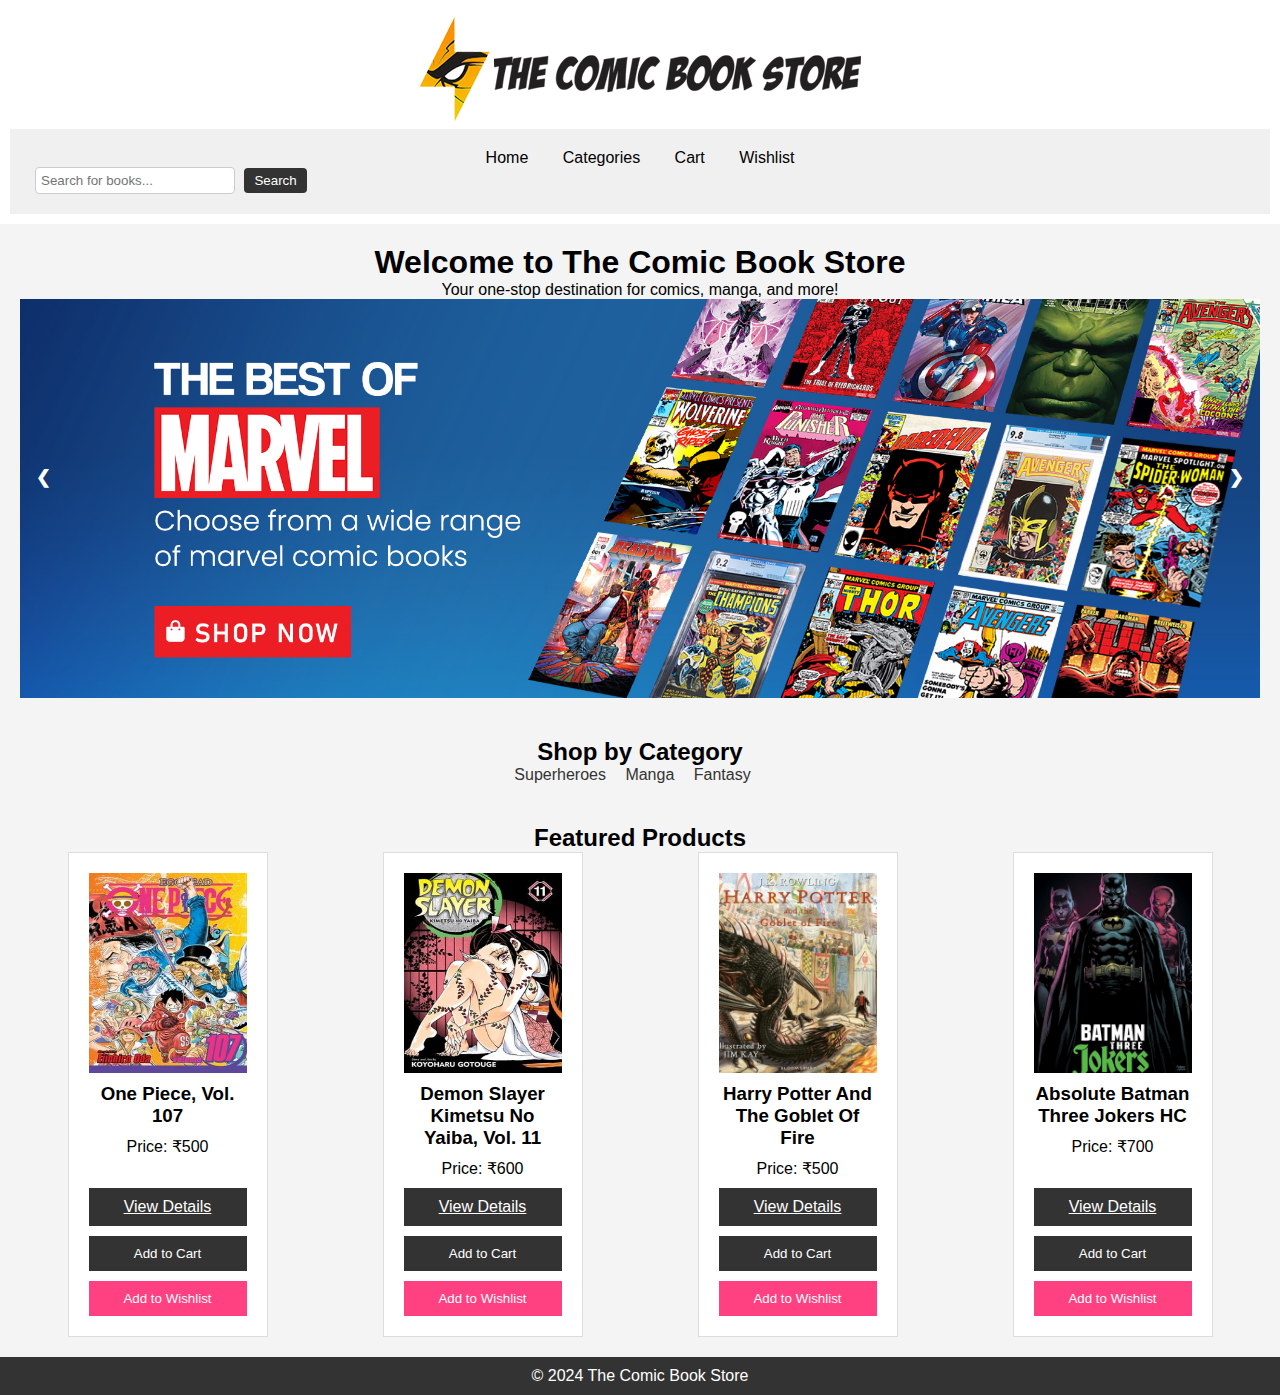
<file: index.html>
<!DOCTYPE html>
<html lang="en">
  <head>
    <meta charset="UTF-8" />
    <meta name="viewport" content="width=device-width, initial-scale=1.0" />
    <title>The Comic Book Store</title>
    <link rel="stylesheet" href="style.css" />
    <style>
      .search-bar {
        display: flex;
        align-items: center;
        position: relative; /* Add this line */
      }
      .search-bar input[type="text"] {
        width: 200px;
        padding: 5px;
        border: 1px solid #ccc;
        border-radius: 4px;
      }
      .search-bar button {
        padding: 5px 10px;
        margin-left: 5px;
        border: none;
        background-color: #333;
        color: white;
        border-radius: 4px;
        cursor: pointer;
      }
      .search-bar button:hover {
        background-color: #555;
      }
      .suggestions {
        position: absolute;
        top: 35px;
        left: 0; /* Change from right: 10px to left: 0 */
        background-color: white;
        border: 1px solid #ccc;
        border-radius: 4px;
        width: 200px;
        max-height: 150px;
        overflow-y: auto;
        display: none;
        z-index: 1; /* Add this line */
      }
      .suggestions li {
        padding: 5px;
        cursor: pointer;
      }
      .suggestions li:hover {
        background-color: #f0f0f0;
      }
      .hamburger {
        display: none;
        flex-direction: column;
        cursor: pointer;
      }
      .hamburger div {
        width: 25px;
        height: 3px;
        background-color: #333;
        margin: 4px 0;
      }
      @media (max-width: 768px) {
        nav ul {
          flex-direction: column;
        }
        .search-bar {
          width: 100%;
        }
        .search-bar input[type="text"] {
          width: calc(100% - 80px);
        }
        .search-bar button {
          width: 70px;
        }
        .hamburger {
          display: flex;
        }
        nav ul {
          display: none;
          flex-direction: column;
          width: 100%;
        }
        nav ul.show {
          display: flex;
        }
        .category-list,
        .product-list {
          flex-direction: column;
          align-items: center;
        }
        .product {
          width: 100%;
          max-width: 300px;
          margin-bottom: 20px;
        }
        .hero,
        .categories,
        .featured-products {
          padding: 0 10px;
        }
      }
      @media (max-width: 480px) {
        .search-bar input[type="text"] {
          width: calc(100% - 60px);
        }
        .search-bar button {
          width: 50px;
        }
      }
      .fade-in {
        animation: fadeIn 1s ease-in-out;
      }
      @keyframes fadeIn {
        from {
          opacity: 0;
        }
        to {
          opacity: 1;
        }
      }
      .slide-in {
        animation: slideIn 1s ease-in-out;
      }
      @keyframes slideIn {
        from {
          transform: translateX(-100%);
          opacity: 0;
        }
        to {
          transform: translateX(0);
          opacity: 1;
        }
      }
      .fade-in-up {
        animation: fadeInUp 0.5s ease-in-out;
      }
      @keyframes fadeInUp {
        from {
          transform: translateY(20px);
          opacity: 0;
        }
        to {
          transform: translateY(0);
          opacity: 1;
        }
      }
      .product {
        transition: transform 0.3s ease-in-out;
      }
      .product:hover {
        transform: scale(1.05);
      }
    </style>
  </head>
  <body>
    <header class="fade-in">
      <div class="logo">
        <a href="/"
          ><img src="new-logo-web.png" alt="The Comic Book Store Logo"
        /></a>
      </div>
      <div class="hamburger" onclick="toggleMenu()">
        <div></div>
        <div></div>
        <div></div>
      </div>
      <nav>
        <ul>
          <li><a href="index.html">Home</a></li>
          <li class="dropdown">
            <a href="javascript:void(0)" class="dropbtn">Categories</a>
            <div class="dropdown-content">
              <a href="superheroes.html">Superheroes</a>
              <a href="manga.html">Manga</a>
              <a href="fantasy.html">Fantasy</a>
            </div>
          </li>
          <li><a href="cart.html">Cart</a></li>
          <li><a href="wishlist.html">Wishlist</a></li>
          <li class="search-bar">
            <form action="search.html" method="get">
              <input
                type="text"
                id="searchInput"
                name="query"
                placeholder="Search for books..."
                oninput="showSuggestions()"
              />
              <button type="submit">Search</button>
              <ul class="suggestions" id="suggestionsList"></ul>
            </form>
          </li>
        </ul>
      </nav>
    </header>

    <main>
      <section class="hero slide-in">
        <h1>Welcome to The Comic Book Store</h1>
        <p>Your one-stop destination for comics, manga, and more!</p>
        <div class="slideshow-container">
          <div class="mySlides fade">
            <img src="wallpaper1.jpg" alt="Hero Image 1" />
          </div>
          <div class="mySlides fade">
            <img src="wallpaper2.jpg" alt="Hero Image 2" />
          </div>
          <div class="mySlides fade">
            <img src="wallpaper3.jpg" alt="Hero Image 3" />
          </div>
          <a class="prev" onclick="plusSlides(-1)">&#10094;</a>
          <a class="next" onclick="plusSlides(1)">&#10095;</a>
          <script>
            function showSlides() {
              const slides = document.getElementsByClassName("mySlides");
              for (let i = 0; i < slides.length; i++) {
                slides[i].style.display = "none";
              }
              slideIndex++;
              if (slideIndex > slides.length) {
                slideIndex = 1;
              }
              slides[slideIndex - 1].style.display = "block";
              setTimeout(showSlides, 3000); // Change image every 2 seconds
            }

            window.onload = function () {
              showSlides();
            };
          </script>
        </div>
      </section>

      <section class="categories fade-in">
        <h2>Shop by Category</h2>
        <div class="category-list">
          <a href="superheroes.html">Superheroes</a>
          <a href="manga.html">Manga</a>
          <a href="fantasy.html">Fantasy</a>
        </div>
      </section>

      <section class="featured-products fade-in">
        <h2 style="text-align: center">Featured Products</h2>
        <div class="product-list">
          <!-- Example product -->
          <div class="product fade-in-up">
            <img src="One Piece, Vol. 107.jpg" alt="One Piece, Vol. 107" />
            <div class="product-details">
              <h3>One Piece, Vol. 107</h3>
              <p class="price">Price: ₹500</p>
            </div>
            <a href="product1.html" class="btn">View Details</a>
            <button class="add-to-cart">Add to Cart</button>
            <button class="add-to-wishlist">Add to Wishlist</button>
          </div>
          <div class="product fade-in-up">
            <img
              src="Demon Slayer Kimetsu No Yaiba, Vol. 11.jpg"
              alt="Demon Slayer Kimetsu No Yaiba, Vol. 11"
            />
            <div class="product-details">
              <h3>Demon Slayer Kimetsu No Yaiba, Vol. 11</h3>
              <p class="price">Price: ₹600</p>
            </div>
            <a href="product2.html" class="btn">View Details</a>
            <button class="add-to-cart">Add to Cart</button>
            <button class="add-to-wishlist">Add to Wishlist</button>
          </div>
          <div class="product fade-in-up">
            <img
              src="Harry Potter And The Goblet Of Fire.jpg"
              alt="Harry Potter And The Goblet Of Fire"
            />
            <div class="product-details">
              <h3>Harry Potter And The Goblet Of Fire</h3>
              <p class="price">Price: ₹500</p>
            </div>
            <a href="product3.html" class="btn">View Details</a>
            <button class="add-to-cart">Add to Cart</button>
            <button class="add-to-wishlist">Add to Wishlist</button>
          </div>
          <div class="product fade-in-up">
            <img
              src="Absolute Batman Three JokersHC.jpg"
              alt="Absolute Batman Three Jokers HC"
            />
            <div class="product-details">
              <h3>Absolute Batman Three Jokers HC</h3>
              <p class="price">Price: ₹700</p>
            </div>
            <a href="product4.html" class="btn">View Details</a>
            <button class="add-to-cart">Add to Cart</button>
            <button class="add-to-wishlist">Add to Wishlist</button>
          </div>
        </div>
      </section>
    </main>

    <footer>
      <p>&copy; 2024 The Comic Book Store</p>
    </footer>

    <script src="script.js"></script>
    <script>
      const books = [
        {
          title: "One Piece, Vol. 107",
          price: "₹500",
          image: "One Piece, Vol. 107.jpg",
          link: "product1.html",
        },
        {
          title: "Demon Slayer Kimetsu No Yaiba, Vol. 11",
          price: "₹600",
          image: "Demon Slayer Kimetsu No Yaiba, Vol. 11.jpg",
          link: "product2.html",
        },
        {
          title: "Harry Potter And The Goblet Of Fire",
          price: "₹500",
          image: "Harry Potter And The Goblet Of Fire.jpg",
          link: "product3.html",
        },
        {
          title: "Absolute Batman Three Jokers HC",
          price: "₹700",
          image: "Absolute Batman Three JokersHC.jpg",
          link: "product4.html",
        },
        // Add more books as needed
      ];

      function showSuggestions() {
        const input = document
          .getElementById("searchInput")
          .value.toLowerCase();
        const suggestionsList = document.getElementById("suggestionsList");
        suggestionsList.innerHTML = "";
        if (input) {
          const filteredBooks = books.filter((book) =>
            book.title.toLowerCase().includes(input)
          );
          filteredBooks.forEach((book) => {
            const li = document.createElement("li");
            li.textContent = book.title;
            li.onclick = () => {
              document.getElementById("searchInput").value = book.title;
              suggestionsList.style.display = "none";
            };
            suggestionsList.appendChild(li);
          });
          suggestionsList.style.display = "block";
        } else {
          suggestionsList.style.display = "none";
        }
      }

      function toggleMenu() {
        const nav = document.querySelector("nav ul");
        nav.classList.toggle("show");
      }

      let slideIndex = 0;
      function showSlides() {
        const slides = document.getElementsByClassName("mySlides");
        for (let i = 0; i < slides.length; i++) {
          slides[i].style.display = "none";
        }
        slideIndex++;
        if (slideIndex > slides.length) {
          slideIndex = 1;
        }
        slides[slideIndex - 1].style.display = "block";
        setTimeout(showSlides, 3000); // Change image every 3 seconds
      }

      window.onload = function () {
        showSlides();
      };
    </script>
  </body>
</html>
</file>
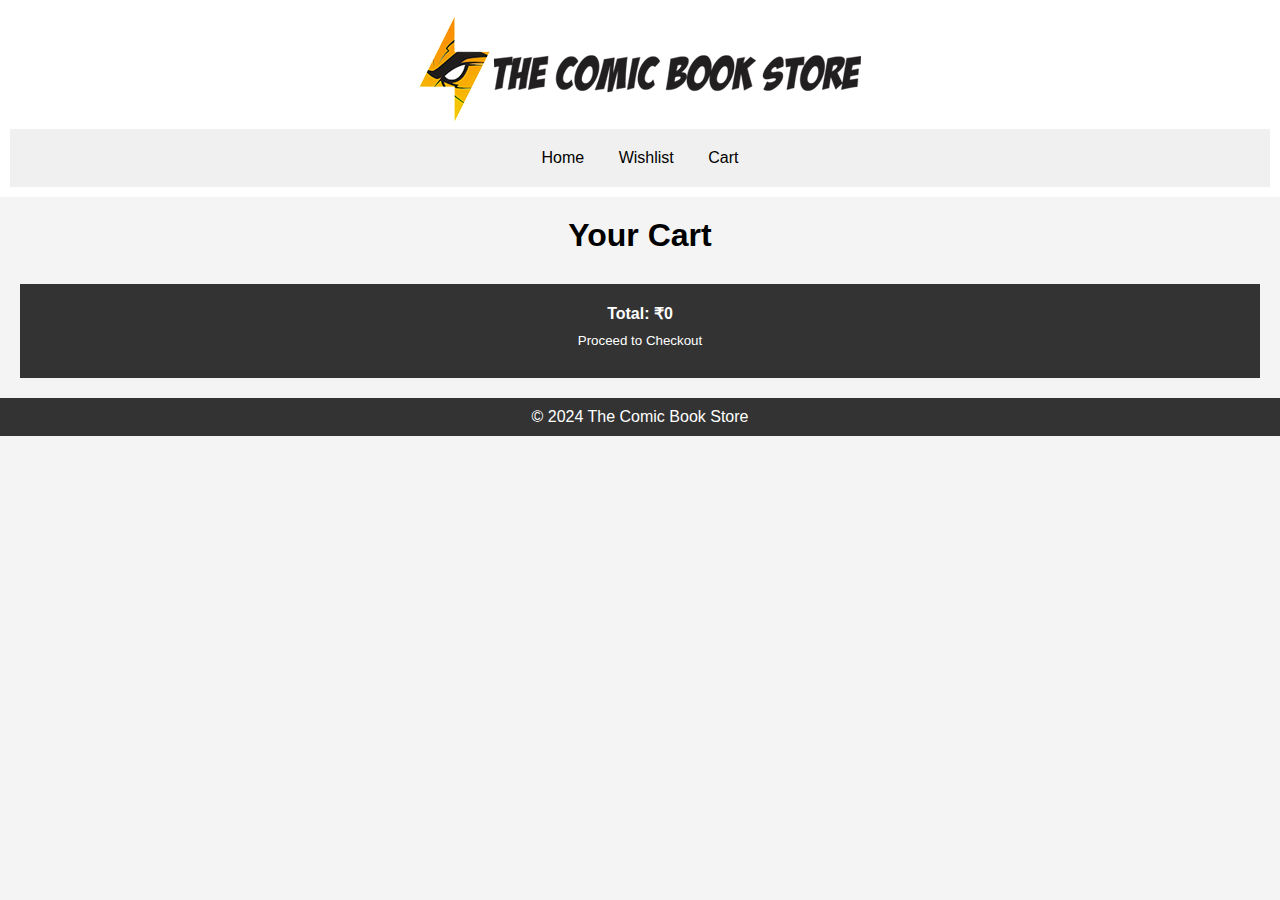
<file: cart.html>
<!DOCTYPE html>
<html lang="en">
<head>
    <meta charset="UTF-8">
    <meta name="viewport" content="width=device-width, initial-scale=1.0">
    <title>Your Cart - The Comic Book Store</title>
    <link rel="stylesheet" href="style.css">
    <style>
        @media (max-width: 768px) {
            nav ul {
                flex-direction: column;
            }
            .logo img {
                width: 100px;
            }
            header, main, footer {
                padding: 10px;
            }
            h1 {
                font-size: 1.5em;
            }
            #cart-summary {
                text-align: center;
            }
            #checkout-btn {
                width: 100%;
            }
        }
    </style>
</head>
<body>
    <header>
        <div class="logo">
            <a href="/"><img src="new-logo-web.png" alt="The Comic Book Store Logo"></a>
        </div>
        <nav>
            <ul>
                <li><a href="index.html">Home</a></li>
                <li><a href="wishlist.html">Wishlist</a></li>
                <li><a href="cart.html">Cart</a></li>
            </ul>
        </nav>
    </header>

    <main>
        <h1 style="text-align: center;">Your Cart</h1>
        <div id="cart-items">
            <!-- Cart items will be dynamically added here using JavaScript -->
        </div>

        <div id="cart-summary">
            <p><strong>Total: ₹<span id="total-price">0</span></strong></p>
            <button id="checkout-btn">Proceed to Checkout</button>
        </div>
    </main>

    <footer>
        <p>&copy; 2024 The Comic Book Store</p>
    </footer>

    <script src="script.js"></script>
</body>
</html>
</file>
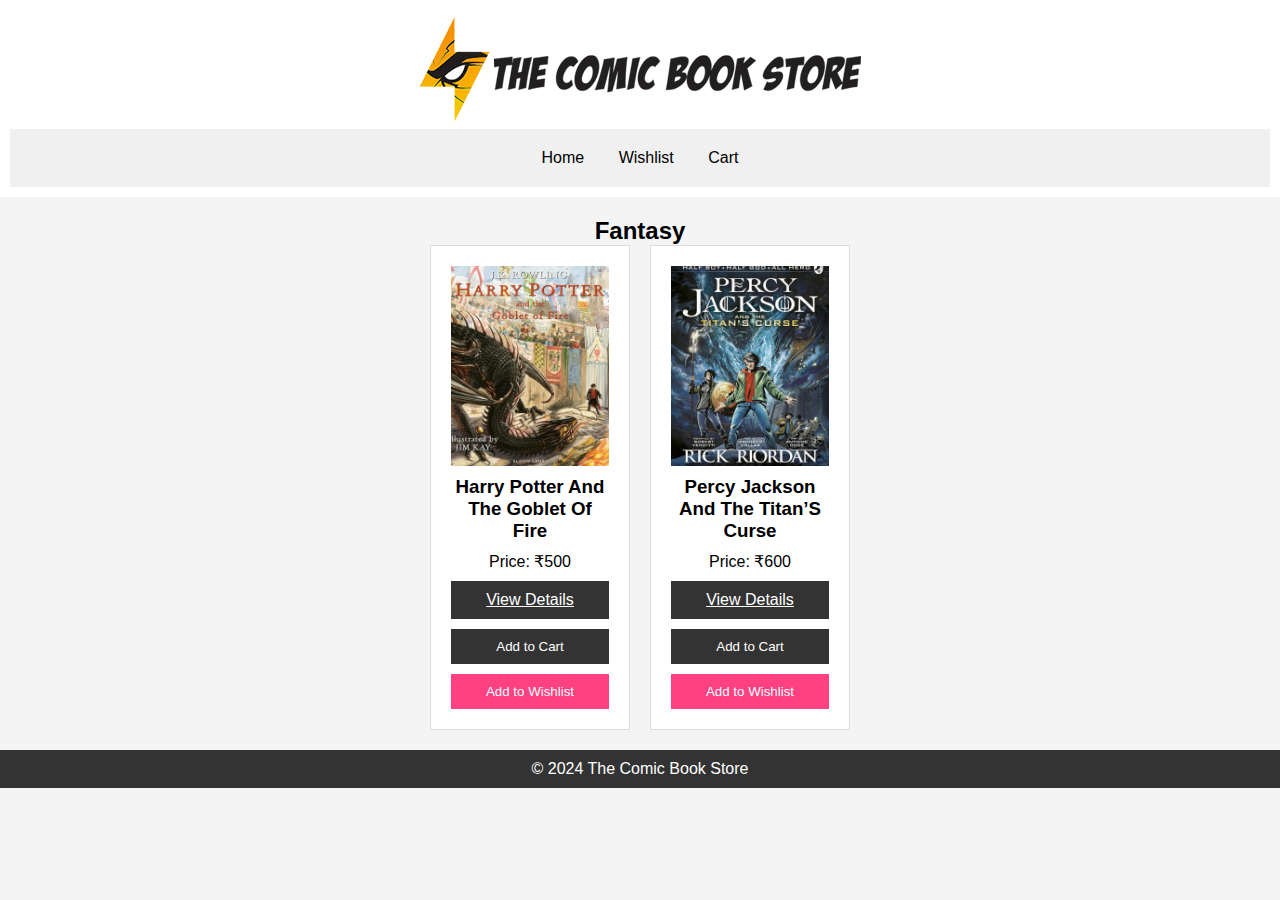
<file: fantasy.html>
<!DOCTYPE html>
<html lang="en">
<head>
    <meta charset="UTF-8">
    <meta name="viewport" content="width=device-width, initial-scale=1.0">
    <title>Fantasy - The Comic Book Store</title>
    <link rel="stylesheet" href="style.css">
    <style>
        .fade-in {
            animation: fadeIn 1s ease-in-out;
        }
        @keyframes fadeIn {
            from {
                opacity: 0;
            }
            to {
                opacity: 1;
            }
        }
        .slide-in {
            animation: slideIn 1s ease-in-out;
        }
        @keyframes slideIn {
            from {
                transform: translateX(-100%);
                opacity: 0;
            }
            to {
                transform: translateX(0);
                opacity: 1;
            }
        }
        .fade-in-up {
            animation: fadeInUp 0.5s ease-in-out;
        }
        @keyframes fadeInUp {
            from {
                transform: translateY(20px);
                opacity: 0;
            }
            to {
                transform: translateY(0);
                opacity: 1;
            }
        }
        .product {
            transition: transform 0.3s ease-in-out;
        }
        .product:hover {
            transform: scale(1.05);
        }
    </style>
</head>
<body>
    <header class="fade-in">
        <div class="logo">
            <a href="/"><img src="new-logo-web.png" alt="The Comic Book Store Logo"></a>
        </div>
        <nav>
            <ul>
                <li><a href="index.html">Home</a></li>
                <li><a href="wishlist.html">Wishlist</a></li>
                <li><a href="cart.html">Cart</a></li>
            </ul>
        </nav>
    </header>

    <main>
        <section class="category slide-in">
            <h2 style="text-align: center;">Fantasy</h2>
            <div class="product-list">
                <!-- Example product -->
                <div class="product fade-in-up">
                    <img src="Harry Potter And The Goblet Of Fire.jpg" alt="Harry Potter And The Goblet Of Fire">
                    <div class="product-details">
                        <h3>Harry Potter And The Goblet Of Fire </h3>
                        <p class="price">Price: ₹500</p>
                    </div>
                    <a href="fantasy1.html" class="btn">View Details</a>
                    <button class="add-to-cart">Add to Cart</button>
                    <button class="add-to-wishlist">Add to Wishlist</button>
                </div>
                <div class="product fade-in-up">
                    <img src="Percy Jackson And The Titan’S Curse Tpb.jpg" alt="Percy Jackson And The Titan’S Curse">
                    <div class="product-details">
                        <h3>Percy Jackson And The Titan’S Curse</h3>
                        <p class="price">Price: ₹600</p>
                    </div>
                    <a href="fantasy2.html" class="btn">View Details</a>
                    <button class="add-to-cart">Add to Cart</button>
                    <button class="add-to-wishlist">Add to Wishlist</button>
                </div>
            </div>
        </section>
    </main>

    <footer>
        <p>&copy; 2024 The Comic Book Store</p>
    </footer>

    <script src="script.js"></script>
</body>
</html>
</file>
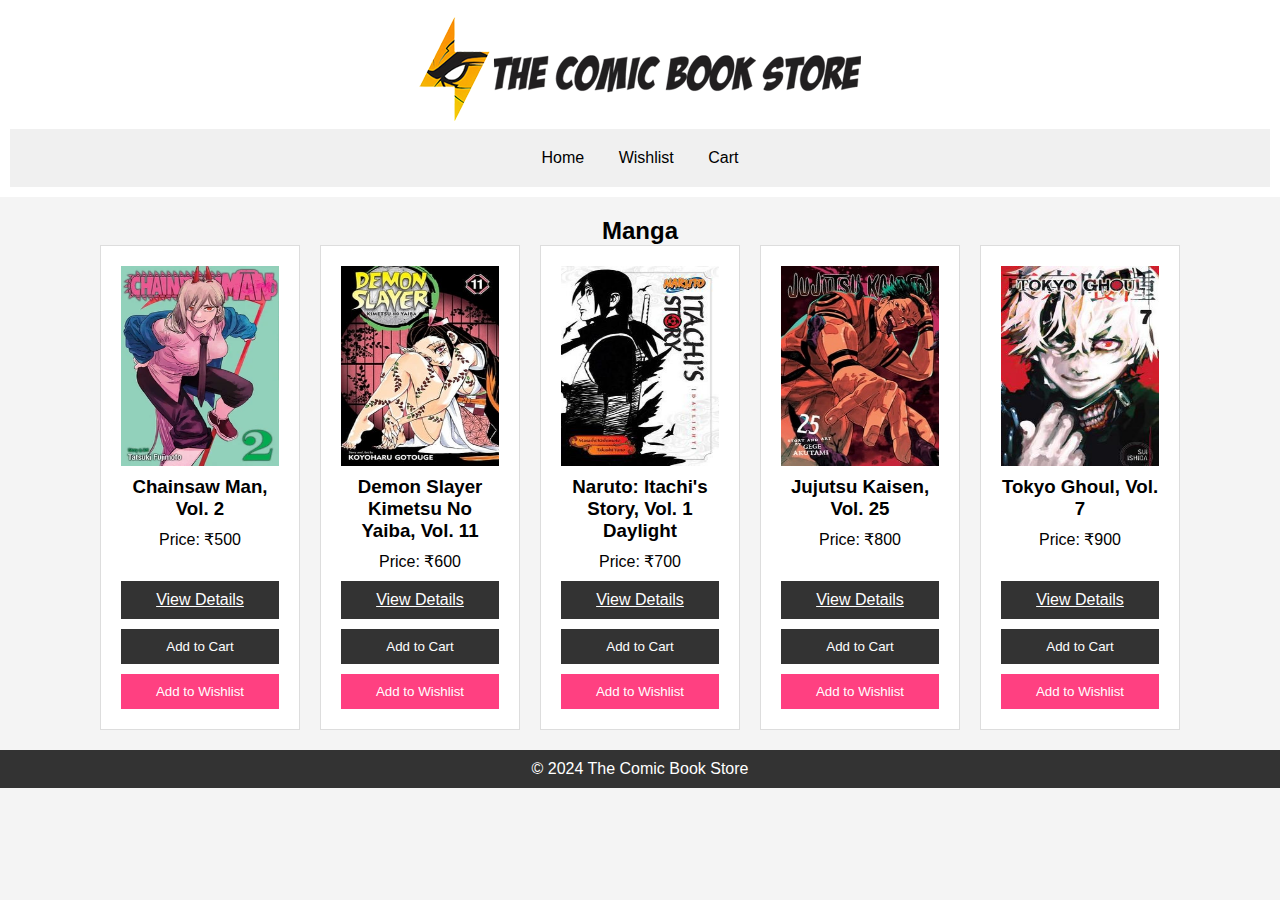
<file: manga.html>
<!DOCTYPE html>
<html lang="en">
<head>
    <meta charset="UTF-8">
    <meta name="viewport" content="width=device-width, initial-scale=1.0">
    <title>Manga - The Comic Book Store</title>
    <link rel="stylesheet" href="style.css">
    <style>
        .fade-in {
            animation: fadeIn 1s ease-in-out;
        }
        @keyframes fadeIn {
            from {
                opacity: 0;
            }
            to {
                opacity: 1;
            }
        }
        .slide-in {
            animation: slideIn 1s ease-in-out;
        }
        @keyframes slideIn {
            from {
                transform: translateX(-100%);
                opacity: 0;
            }
            to {
                transform: translateX(0);
                opacity: 1;
            }
        }
    </style>
</head>
<body>
    <header class="fade-in">
        <div class="logo">
            <a href="/"><img src="new-logo-web.png" alt="The Comic Book Store Logo"></a>
        </div>
        <nav>
            <ul>
                <li><a href="index.html">Home</a></li>
                <li><a href="wishlist.html">Wishlist</a></li>
                <li><a href="cart.html">Cart</a></li>
            </ul>
        </nav>
    </header>

    <main>
        <section class="category slide-in">
            <h2 style="text-align: center;">Manga</h2>
            <div class="product-list">
                <!-- Example product -->
                <div class="product">
                    <img src="Chainsaw Man, Vol. 2.jpg" alt="Chainsaw Man">
                    <div class="product-details">
                        <h3>Chainsaw Man, Vol. 2</h3>
                        <p class="price">Price: ₹500</p>
                    </div>
                    <a href="manga1.html" class="btn">View Details</a>
                    <button class="add-to-cart">Add to Cart</button>
                    <button class="add-to-wishlist">Add to Wishlist</button>
                </div>
                <div class="product">
                    <img src="Demon Slayer Kimetsu No Yaiba, Vol. 11.jpg" alt="Demon Slayer Kimetsu No Yaiba, Vol. 11">
                    <div class="product-details">
                        <h3>Demon Slayer Kimetsu No Yaiba, Vol. 11</h3>
                        <p class="price">Price: ₹600</p>
                    </div>
                    <a href="manga2.html" class="btn">View Details</a>
                    <button class="add-to-cart">Add to Cart</button>
                    <button class="add-to-wishlist">Add to Wishlist</button>
                </div>
                <div class="product">
                    <img src="Naruto  Itachi's Story, Vol. 1 Daylight.jpg" alt="Naruto: Itachi's Story, Vol. 1 Daylight">
                    <div class="product-details">
                        <h3>Naruto: Itachi's Story, Vol. 1 Daylight</h3>
                        <p class="price">Price: ₹700</p>
                    </div>
                    <a href="manga3.html" class="btn">View Details</a>
                    <button class="add-to-cart">Add to Cart</button>
                    <button class="add-to-wishlist">Add to Wishlist</button>
                </div>
                <div class="product">
                    <img src="Jujutsu Kaisen, Vol. 25.jpg" alt="Jujutsu Kaisen, Vol. 25">
                    <div class="product-details">
                        <h3>Jujutsu Kaisen, Vol. 25</h3>
                        <p class="price">Price: ₹800</p>
                    </div>
                    <a href="manga4.html" class="btn">View Details</a>
                    <button class="add-to-cart">Add to Cart</button>
                    <button class="add-to-wishlist">Add to Wishlist</button>
                </div>
                <div class="product">
                    <img src="Tokyo Ghoul, Vol. 7.jpg" alt="Tokyo Ghoul, Vol. 7">
                    <div class="product-details">
                        <h3>Tokyo Ghoul, Vol. 7</h3>
                        <p class="price">Price: ₹900</p>
                    </div>
                    <a href="manga5.html" class="btn">View Details</a>
                    <button class="add-to-cart">Add to Cart</button>
                    <button class="add-to-wishlist">Add to Wishlist</button>
                </div>
            </div>
        </section>
    </main>

    <footer>
        <p>&copy; 2024 The Comic Book Store</p>
    </footer>

    <script src="script.js"></script>
</body>
</html>
</file>
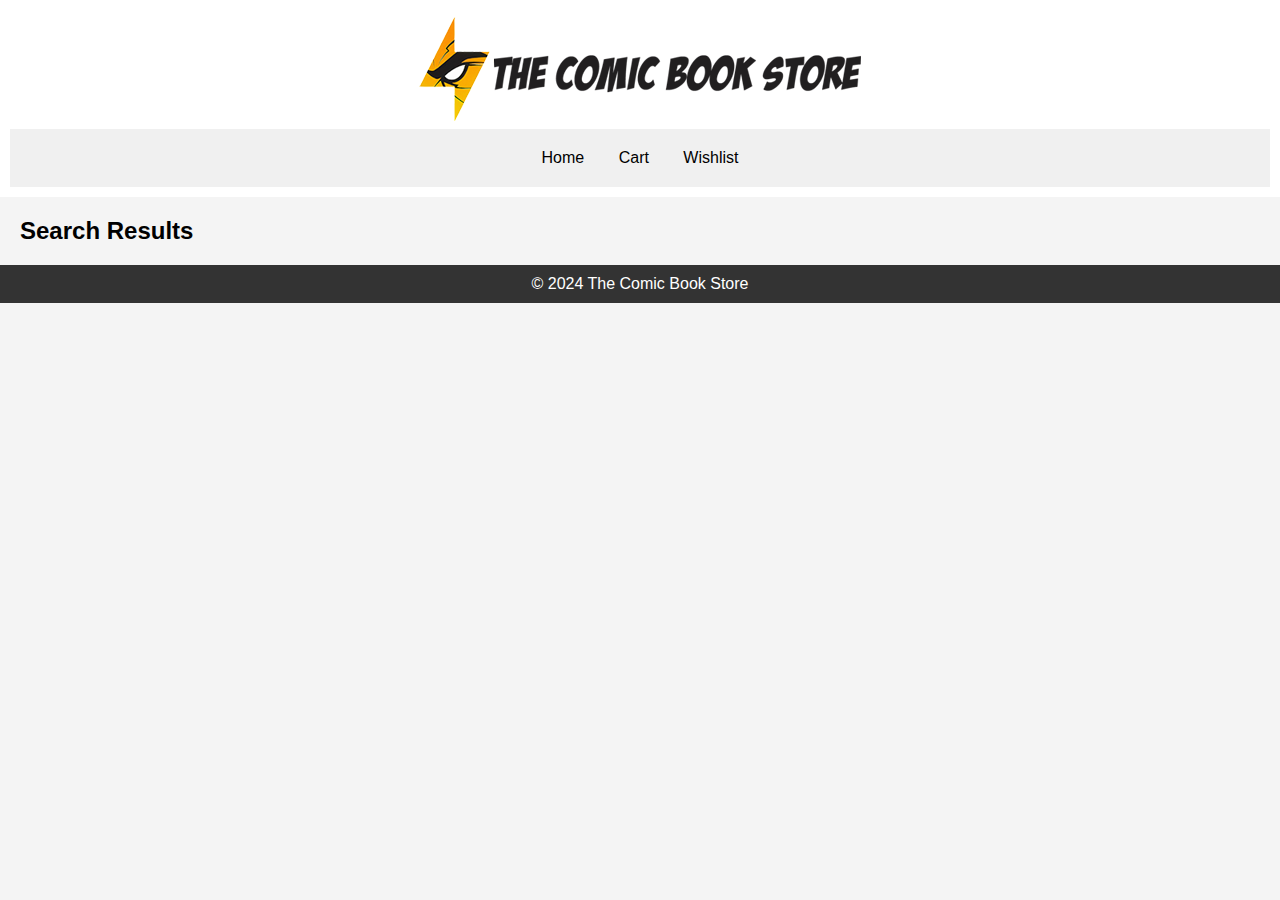
<file: search.html>
<!DOCTYPE html>
<html lang="en">
<head>
    <meta charset="UTF-8">
    <meta name="viewport" content="width=device-width, initial-scale=1.0">
    <title>Search Results - The Comic Book Store</title>
    <link rel="stylesheet" href="style.css">
    <style>
        .search-bar {
            display: flex;
            align-items: center;
            position: relative;
        }
        .search-bar input[type="text"] {
            width: 200px;
            padding: 5px;
            border: 1px solid #ccc;
            border-radius: 4px;
        }
        .search-bar button {
            padding: 5px 10px;
            margin-left: 5px;
            border: none;
            background-color: #333;
            color: white;
            border-radius: 4px;
            cursor: pointer;
        }
        .search-bar button:hover {
            background-color: #555;
        }
        .suggestions {
            position: absolute;
            top: 35px;
            left: 0;
            background-color: white;
            border: 1px solid #ccc;
            border-radius: 4px;
            width: 200px;
            max-height: 150px;
            overflow-y: auto;
            display: none;
            z-index: 1;
        }
        .suggestions li {
            padding: 5px;
            cursor: pointer;
        }
        .suggestions li:hover {
            background-color: #f0f0f0;
        }
        .product {
            border: 1px solid #ccc;
            border-radius: 4px;
            padding: 10px;
            margin: 10px;
            text-align: center;
            box-shadow: 0 2px 5px rgba(0, 0, 0, 0.1);
            animation: fadeInUp 0.5s ease-in-out;
            transition: transform 0.3s ease-in-out;
        }
        .product:hover {
            transform: scale(1.05);
        }
        .product img {
            max-width: 100%;
            height: auto;
            border-radius: 4px;
        }
        .product-details {
            margin-top: 10px;
        }
        .product-details h3 {
            font-size: 1.2em;
            margin: 10px 0;
        }
        .product-details .price {
            color: #333;
            font-weight: bold;
        }
        .product-details .btn {
            display: inline-block;
            padding: 5px 10px;
            margin-top: 10px;
            background-color: #333;
            color: white;
            border-radius: 4px;
            text-decoration: none;
        }
        .product-details .btn:hover {
            background-color: #555;
        }
        @media (max-width: 768px) {
            nav ul {
                flex-direction: column;
            }
            .search-bar {
                width: 100%;
            }
            .search-bar input[type="text"] {
                width: calc(100% - 80px);
            }
            .search-bar button {
                width: 70px;
            }
        }
        @media (max-width: 480px) {
            .search-bar input[type="text"] {
                width: calc(100% - 60px);
            }
            .search-bar button {
                width: 50px;
            }
        }
        .fade-in {
            animation: fadeIn 1s ease-in-out;
        }
        @keyframes fadeIn {
            from {
                opacity: 0;
            }
            to {
                opacity: 1;
            }
        }
        .slide-in {
            animation: slideIn 1s ease-in-out;
        }
        @keyframes slideIn {
            from {
                transform: translateX(-100%);
                opacity: 0;
            }
            to {
                transform: translateX(0);
                opacity: 1;
            }
        }
        .fade-in-up {
            animation: fadeInUp 0.5s ease-in-out;
        }
        @keyframes fadeInUp {
            from {
                transform: translateY(20px);
                opacity: 0;
            }
            to {
                transform: translateY(0);
                opacity: 1;
            }
        }
    </style>
</head>
<body>
    <header class="fade-in">
        <div class="logo">
            <a href="/"><img src="new-logo-web.png" alt="The Comic Book Store Logo"></a>
        </div>
        <nav>
            <ul>
                <li><a href="index.html">Home</a></li>
                <li><a href="cart.html">Cart</a></li>
                <li><a href="wishlist.html">Wishlist</a></li>
            </ul>
        </nav>
    </header>

    <main>
        <section class="search-results slide-in">
            <h2>Search Results</h2>
            <div class="product-list" id="resultsList">
                <!-- Search results will be displayed here -->
            </div>
        </section>
    </main>

    <footer>
        <p>&copy; 2024 The Comic Book Store</p>
    </footer>

    <script>
        const books = [
            { title: "One Piece, Vol. 107", price: "₹500", image: "One Piece, Vol. 107.jpg", link: "product1.html" },
            { title: "Demon Slayer Kimetsu No Yaiba, Vol. 11", price: "₹600", image: "Demon Slayer Kimetsu No Yaiba, Vol. 11.jpg", link: "product2.html" },
            { title: "Harry Potter And The Goblet Of Fire", price: "₹500", image: "Harry Potter And The Goblet Of Fire.jpg", link: "product3.html" },
            { title: "Absolute Batman Three Jokers HC", price: "₹700", image: "Absolute Batman Three JokersHC.jpg", link: "product4.html" },
            { title: "X-Men The End Dreamers and Demons", price: "₹550", image: "X-Men The End Dreamers and Demons.jpg", link: "product5.html" },
            { title: "Chainsaw Man, Vol. 2", price: "₹450", image: "Chainsaw Man, Vol. 2.jpg", link: "product6.html" },
            { title: "Naruto: Itachi's Story, Vol. 1 Daylight", price: "₹400", image: "Naruto Itachi's Story, Vol. 1 Daylight.jpg", link: "product7.html" },
            { title: "Jujutsu Kaisen, Vol. 25", price: "₹500", image: "Jujutsu Kaisen, Vol. 25.jpg", link: "product8.html" },
            { title: "Tokyo Ghoul, Vol. 7", price: "₹480", image: "Tokyo Ghoul, Vol. 7.jpg", link: "product9.html" },
            { title: "Percy Jackson And The Titan’S Curse", price: "₹550", image: "Percy Jackson And The Titan’S Curse.jpg", link: "product10.html" }
        ];

        function displayResults() {
            const urlParams = new URLSearchParams(window.location.search);
            const query = urlParams.get('query').toLowerCase();
            const resultsList = document.getElementById('resultsList');
            resultsList.innerHTML = '';

            const filteredBooks = books.filter(book => book.title.toLowerCase().includes(query));
            if (filteredBooks.length > 0) {
                filteredBooks.forEach(book => {
                    const div = document.createElement('div');
                    div.classList.add('product');
                    div.innerHTML = `
                        <img src="${book.image}" alt="${book.title}">
                        <div class="product-details">
                            <h3>${book.title}</h3>
                            <p class="price">${book.price}</p>
                            <a href="${book.link}" class="btn">View Details</a>
                        </div>
                    `;
                    resultsList.appendChild(div);
                });
            } else {
                resultsList.innerHTML = '<p>No results found.</p>';
            }
        }

        window.onload = displayResults;
    </script>
</body>
</html>
</file>
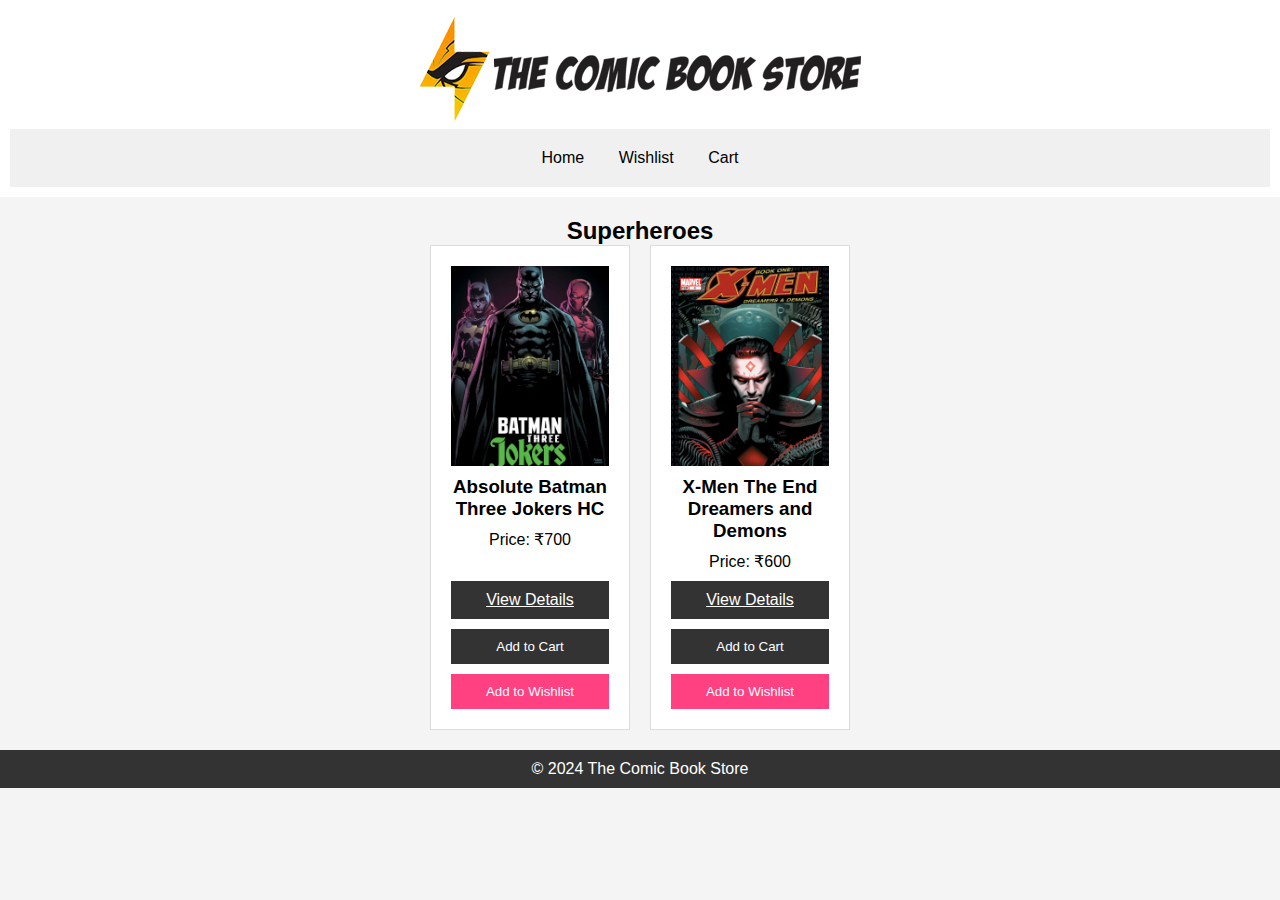
<file: superheroes.html>
<!DOCTYPE html>
<html lang="en">
<head>
    <meta charset="UTF-8">
    <meta name="viewport" content="width=device-width, initial-scale=1.0">
    <title>Superheroes - The Comic Book Store</title>
    <link rel="stylesheet" href="style.css">
    <style>
        @media (max-width: 768px) {
            nav ul {
                flex-direction: column;
            }
            .logo img {
                width: 100px;
            }
            header, main, footer {
                padding: 10px;
            }
            .product {
                width: 100%;
                max-width: 300px;
                margin-bottom: 20px;
            }
            .product img {
                width: 100%;
            }
            h2 {
                font-size: 1.5em;
            }
        }
    </style>
</head>
<body>
    <header>
        <div class="logo">
            <a href="/"><img src="new-logo-web.png" alt="The Comic Book Store Logo"></a>
        </div>
        <nav>
            <ul>
                <li><a href="index.html">Home</a></li>
                <li><a href="wishlist.html">Wishlist</a></li>
                <li><a href="cart.html">Cart</a></li>
            </ul>
        </nav>
    </header>

    <main>
        <section class="category">
            <h2 style="text-align: center;">Superheroes</h2>
            <div class="product-list">
                <!-- Example product -->
                <div class="product">
                    <img src="Absolute Batman Three JokersHC.jpg" alt="Absolute Batman Three JokersHC">
                    <div class="product-details">
                        <h3>Absolute Batman Three Jokers HC</h3>
                        <p class="price">Price: ₹700</p>
                    </div>
                    <a href="superhero1.html" class="btn">View Details</a>
                    <button class="add-to-cart">Add to Cart</button>
                    <button class="add-to-wishlist">Add to Wishlist</button>
                </div>
                <div class="product">
                    <img src="X-Men The End Dreamers and Demons.jpg" alt="X-Men The End Dreamers and Demons">
                    <div class="product-details">
                        <h3>X-Men The End Dreamers and Demons</h3>
                        <p class="price">Price: ₹600</p>
                    </div>
                    <a href="superhero2.html" class="btn">View Details</a>
                    <button class="add-to-cart">Add to Cart</button>
                    <button class="add-to-wishlist">Add to Wishlist</button>
                </div>
            </div>
        </section>
    </main>

    <footer>
        <p>&copy; 2024 The Comic Book Store</p>
    </footer>

    <script src="script.js"></script>
</body>
</html>
</file>
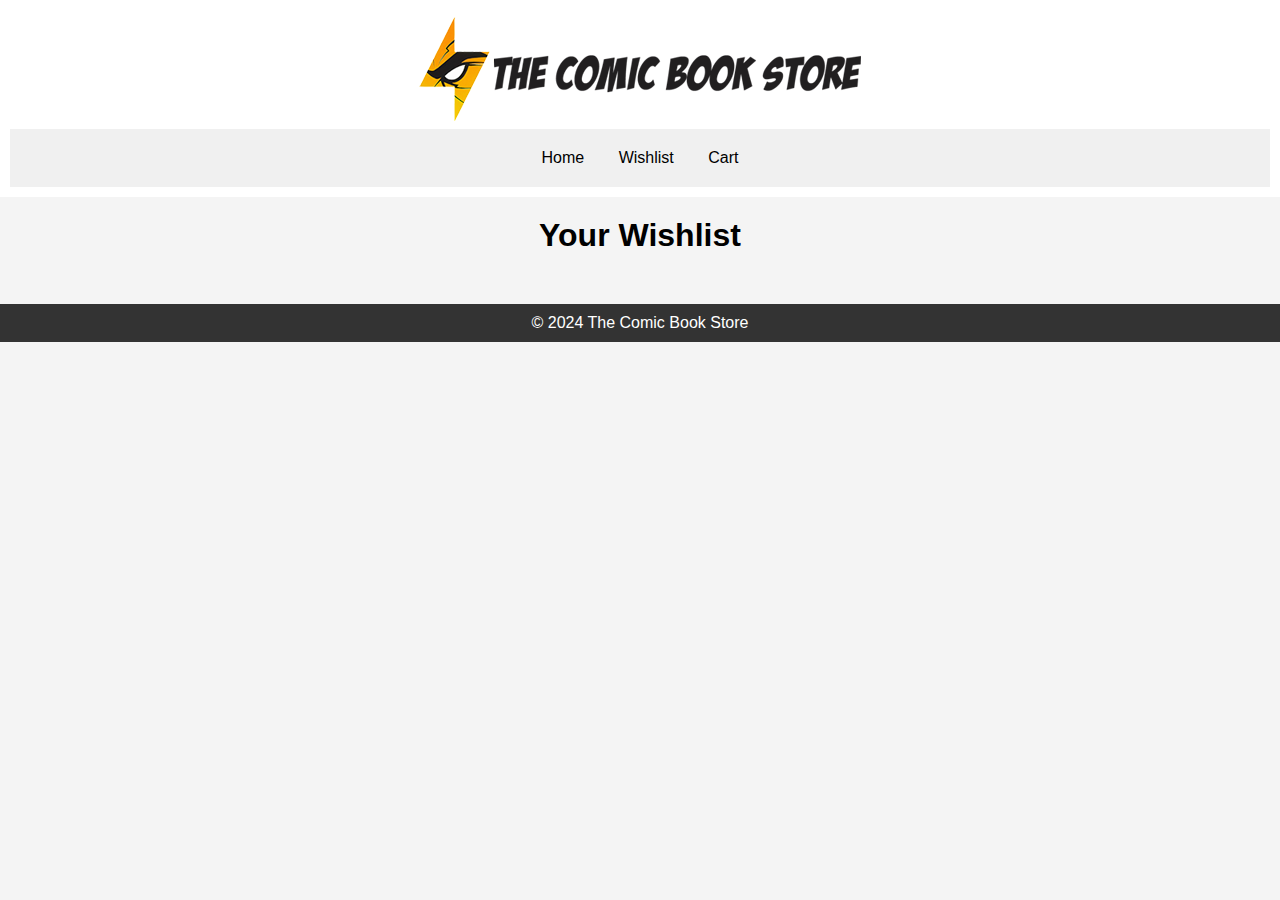
<file: wishlist.html>
<!DOCTYPE html>
<html lang="en">
<head>
    <meta charset="UTF-8">
    <meta name="viewport" content="width=device-width, initial-scale=1.0">
    <title>Wishlist - The Comic Book Store</title>
    <link rel="stylesheet" href="style.css">
    <style>
        @media (max-width: 768px) {
            nav ul {
                flex-direction: column;
            }
            .logo img {
                width: 100px;
            }
            header, main, footer {
                padding: 10px;
            }
            h1 {
                font-size: 1.5em;
            }
        }
    </style>
</head>
<body>
    <header>
        <div class="logo">
            <a href="/"><img src="new-logo-web.png" alt="The Comic Book Store Logo"></a>
        </div>
        <nav>
            <ul>
                <li><a href="index.html">Home</a></li>
                <li><a href="wishlist.html">Wishlist</a></li>
                <li><a href="cart.html">Cart</a></li>
            </ul>
        </nav>
    </header>

    <main>
        <h1 style="text-align: center;">Your Wishlist</h1>
        <div id="wishlist-items">
            <!-- Wishlist items will be dynamically added here using JavaScript -->
        </div>
    </main>

    <footer>
        <p>&copy; 2024 The Comic Book Store</p>
    </footer>

    <script src="script.js"></script>
</body>
</html>
</file>
<file: style.css>
/* General Reset */
* {
    margin: 0;
    padding: 0;
    box-sizing: border-box;
}

body {
    font-family: Arial, sans-serif;
    background-color: #f4f4f4;
}

header {
    background-color: white;
    padding: 10px;
    color: black;
    text-align: center;
}

header .logo a {
    text-decoration: none;
    color: black;
    font-size: 2em;
}

nav {
    background-color: #f0f0f0;
    padding: 10px;
}

nav ul {
    list-style-type: none;
    padding: 10px 0;
}

nav ul li {
    display: inline;
    margin: 0 15px;
    position: relative;
}

nav ul li a {
    color: black;
    text-decoration: none;
}

.dropdown {
    display: inline-block;
}

.dropdown-content {
    display: none;
    position: absolute;
    background-color: #333;
    min-width: 160px;
    box-shadow: 0px 8px 16px 0px rgba(0,0,0,0.2);
    z-index: 1;
}

.dropdown-content a {
    color: white;
    padding: 12px 16px;
    text-decoration: none;
    display: block;
    text-align: left;
}

.dropdown-content a:hover {
    background-color: #575757;
}

.dropdown:hover .dropdown-content {
    display: block;
}

.dropdown:hover .dropbtn {
    background-color: #575757;
}

.hamburger {
    display: none;
    flex-direction: column;
    cursor: pointer;
}

.hamburger div {
    width: 25px;
    height: 3px;
    background-color: #333;
    margin: 4px 0;
}

@media (max-width: 768px) {
    nav ul {
        flex-direction: column;
    }
    .hamburger {
        display: flex;
    }
    nav ul {
        display: none;
        flex-direction: column;
        width: 100%;
    }
    nav ul.show {
        display: flex;
    }
}

nav ul.side-menu {
    display: none;
    flex-direction: column;
    position: fixed;
    top: 0;
    left: 0;
    width: 250px;
    height: 100%;
    background-color: #333;
    padding-top: 60px;
    z-index: 1000;
}

nav ul.side-menu li {
    display: block;
    margin: 20px 0;
}

nav ul.side-menu li a {
    color: white;
    text-decoration: none;
    padding: 10px 20px;
    display: block;
}

nav ul.side-menu.show {
    display: flex;
}

main {
    padding: 20px;
}

.hero {
    text-align: center;
    margin-bottom: 40px;
}

.hero img {
    width: 100%;
    max-width: 1500px;
    height: auto;
    margin: 0 auto;
    display: block;
}

.slideshow-container {
    position: relative;
    max-width: 100%;
    margin: auto;
}

.mySlides {
    display: none;
}

.mySlides img {
    width: 100%;
    max-width: 1500px;
    height: auto;
    margin: 0 auto;
    display: block;
}

.prev, .next {
    cursor: pointer;
    position: absolute;
    top: 50%;
    width: auto;
    padding: 16px;
    margin-top: -22px;
    color: white;
    font-weight: bold;
    font-size: 18px;
    transition: 0.6s ease;
    border-radius: 0 3px 3px 0;
    user-select: none;
    z-index: 10;
    transform: translateY(-50%);
}

.next {
    right: 0;
    border-radius: 3px 0 0 3px;
}

.prev {
    left: 0;
    border-radius: 3px 0 0 3px;
}

.prev:hover, .next:hover {
    background-color: rgba(0,0,0,0.8);
}

.categories {
    text-align: center;
    margin-bottom: 40px;
}

.category-list {
    display: inline-block;
}

.category-list a {
    margin-right: 15px;
    text-decoration: none;
    color: #333;
}

.featured-products .product-list {
    display: flex;
    gap: 20px;
    justify-content: space-around;
}

.product-list {
    display: flex;
    flex-wrap: wrap;
    gap: 20px;
    justify-content: center;
}

.product {
    background-color: white;
    border: 1px solid #ddd;
    padding: 20px;
    text-align: center;
    flex: 1 1 200px;
    max-width: 200px;
    display: flex;
    flex-direction: column;
    justify-content: space-between;
}

.product img {
    width: auto;
    height: 200px; /* Adjusted height */
    margin-bottom: 10px;
}

.product-details {
    flex-grow: 1;
}

.product h3 {
    margin-bottom: 10px;
}

.product .btn,
.product .add-to-cart,
.product .add-to-wishlist {
    background-color: #333;
    color: white;
    padding: 10px;
    border: none;
    cursor: pointer;
    text-align: center;
    margin-top: 10px;
}

.product .add-to-wishlist {
    background-color: #ff4081;
}

footer {
    background-color: #333;
    color: white;
    text-align: center;
    padding: 10px;
}

.product-detail img {
    width: 50%;
    height: auto;
    display: block;
    margin: 0 auto 20px;
}

.product-detail h1 {
    text-align: center;
    margin-bottom: 10px;
}

/* General styles for Cart */
#cart-items {
    margin-bottom: 30px;
}

.cart-item {
    display: flex;
    align-items: center;
    justify-content: space-between;
    border: 1px solid #ddd;
    padding: 15px;
    margin-bottom: 20px;
    background-color: white;
}

.cart-item img {
    width: 100px;
    height: auto;
    margin-right: 15px;
}

.cart-item h3 {
    flex-grow: 1;
}

.cart-item button {
    background-color: red;
    color: white;
    border: none;
    padding: 10px;
    cursor: pointer;
}

#cart-summary {
    text-align: center;
    background-color: #333;
    color: white;
    padding: 20px;
    margin-top: 20px;
}

#checkout-btn {
    background-color: #333;
    color: white;
    padding: 10px 20px;
    border: none;
    cursor: pointer;
}

/* General styles for Wishlist */
#wishlist-items {
    margin-bottom: 30px;
}

.wishlist-item {
    display: flex;
    align-items: center;
    justify-content: space-between;
    border: 1px solid #ddd;
    padding: 15px;
    margin-bottom: 20px;
    background-color: white;
}

.wishlist-item img {
    width: 100px;
    height: auto;
    margin-right: 15px;
}

.wishlist-item h3 {
    flex-grow: 1;
}

.wishlist-item button {
    background-color: red;
    color: white;
    border: none;
    padding: 10px;
    cursor: pointer;
}
</file>
